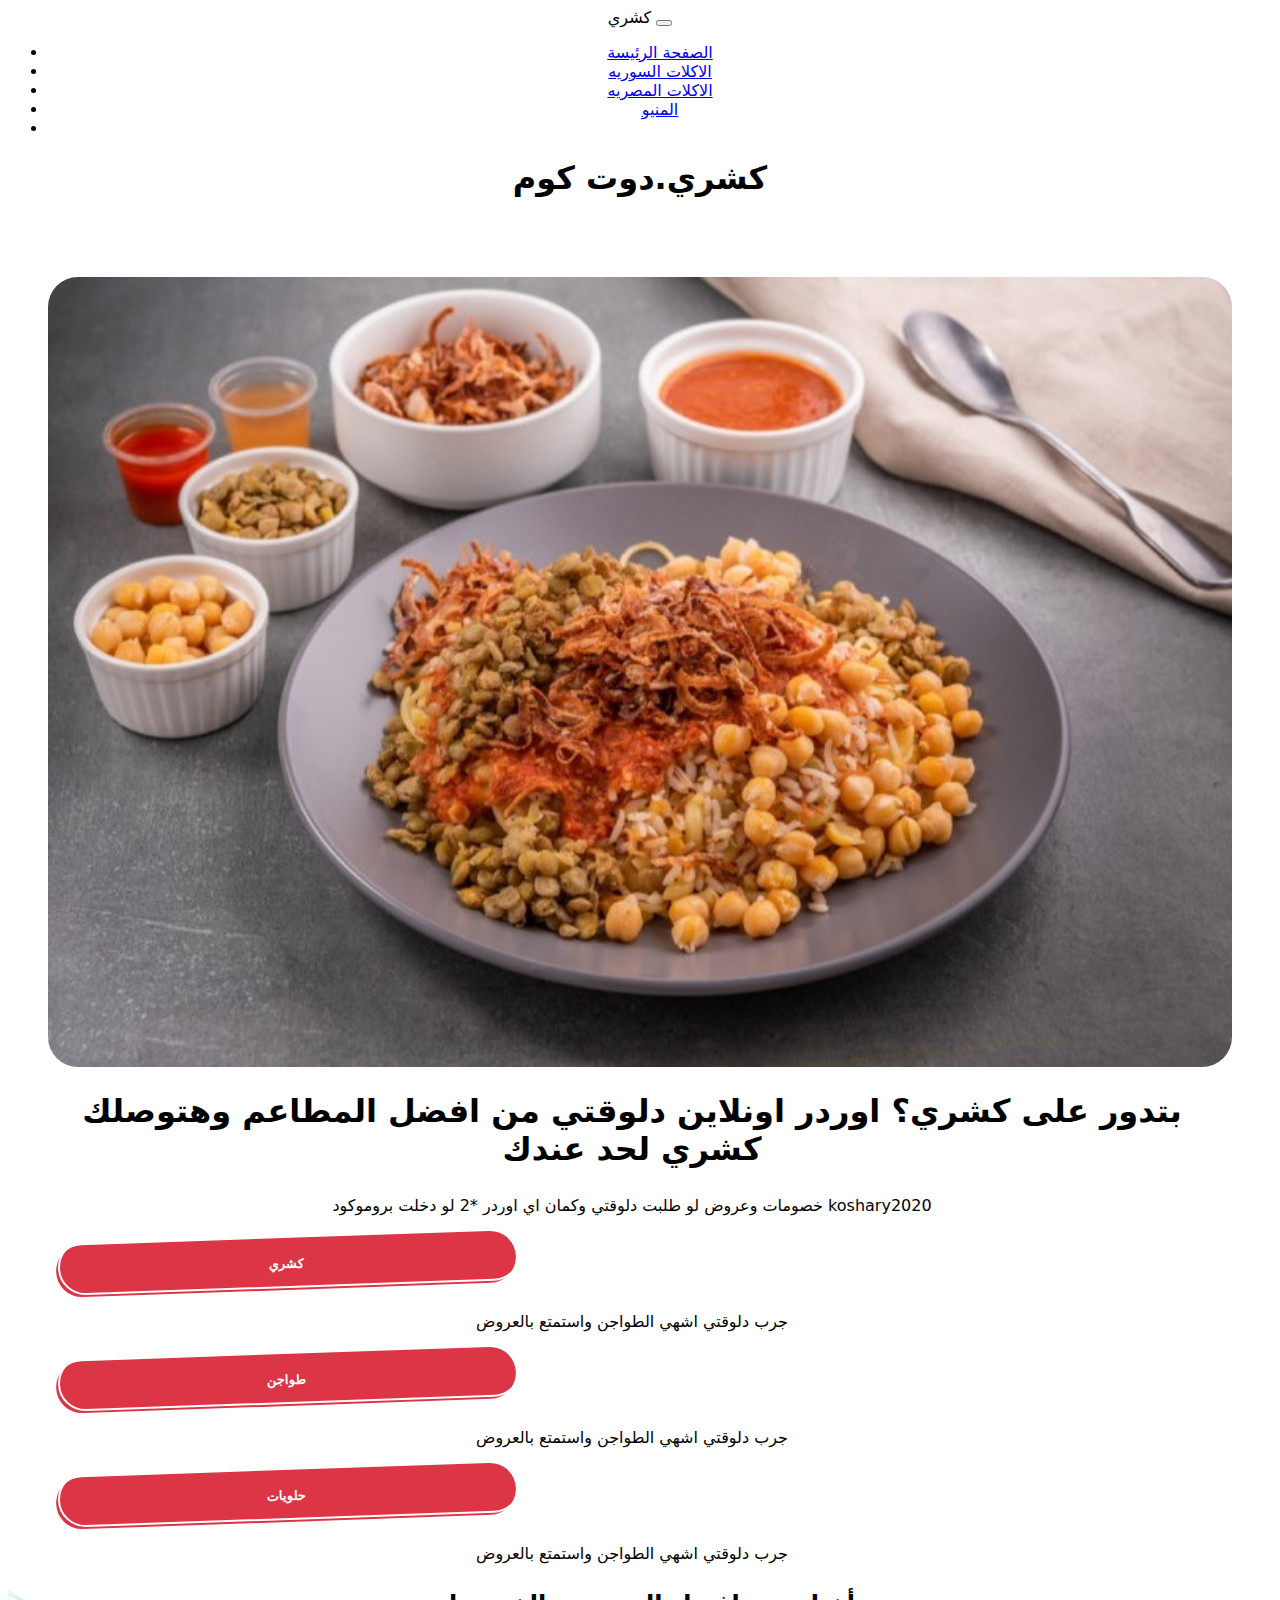
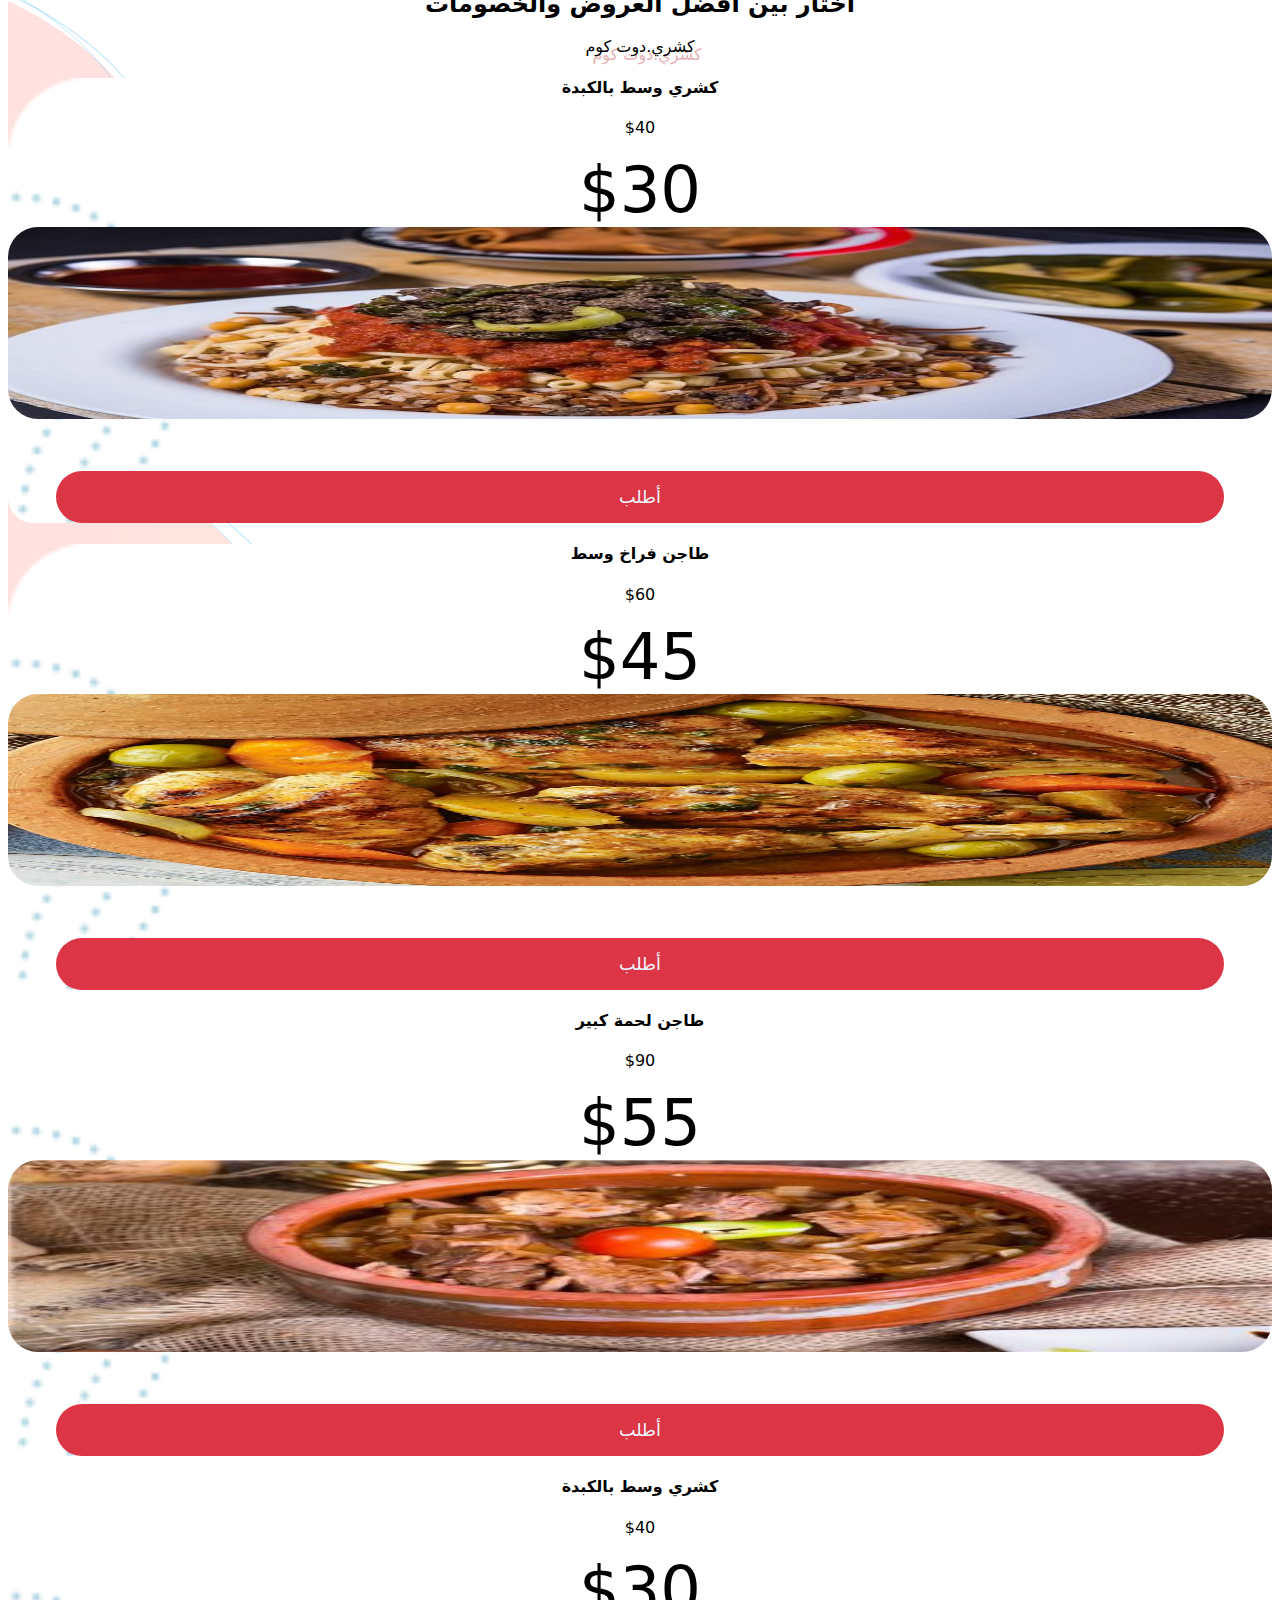
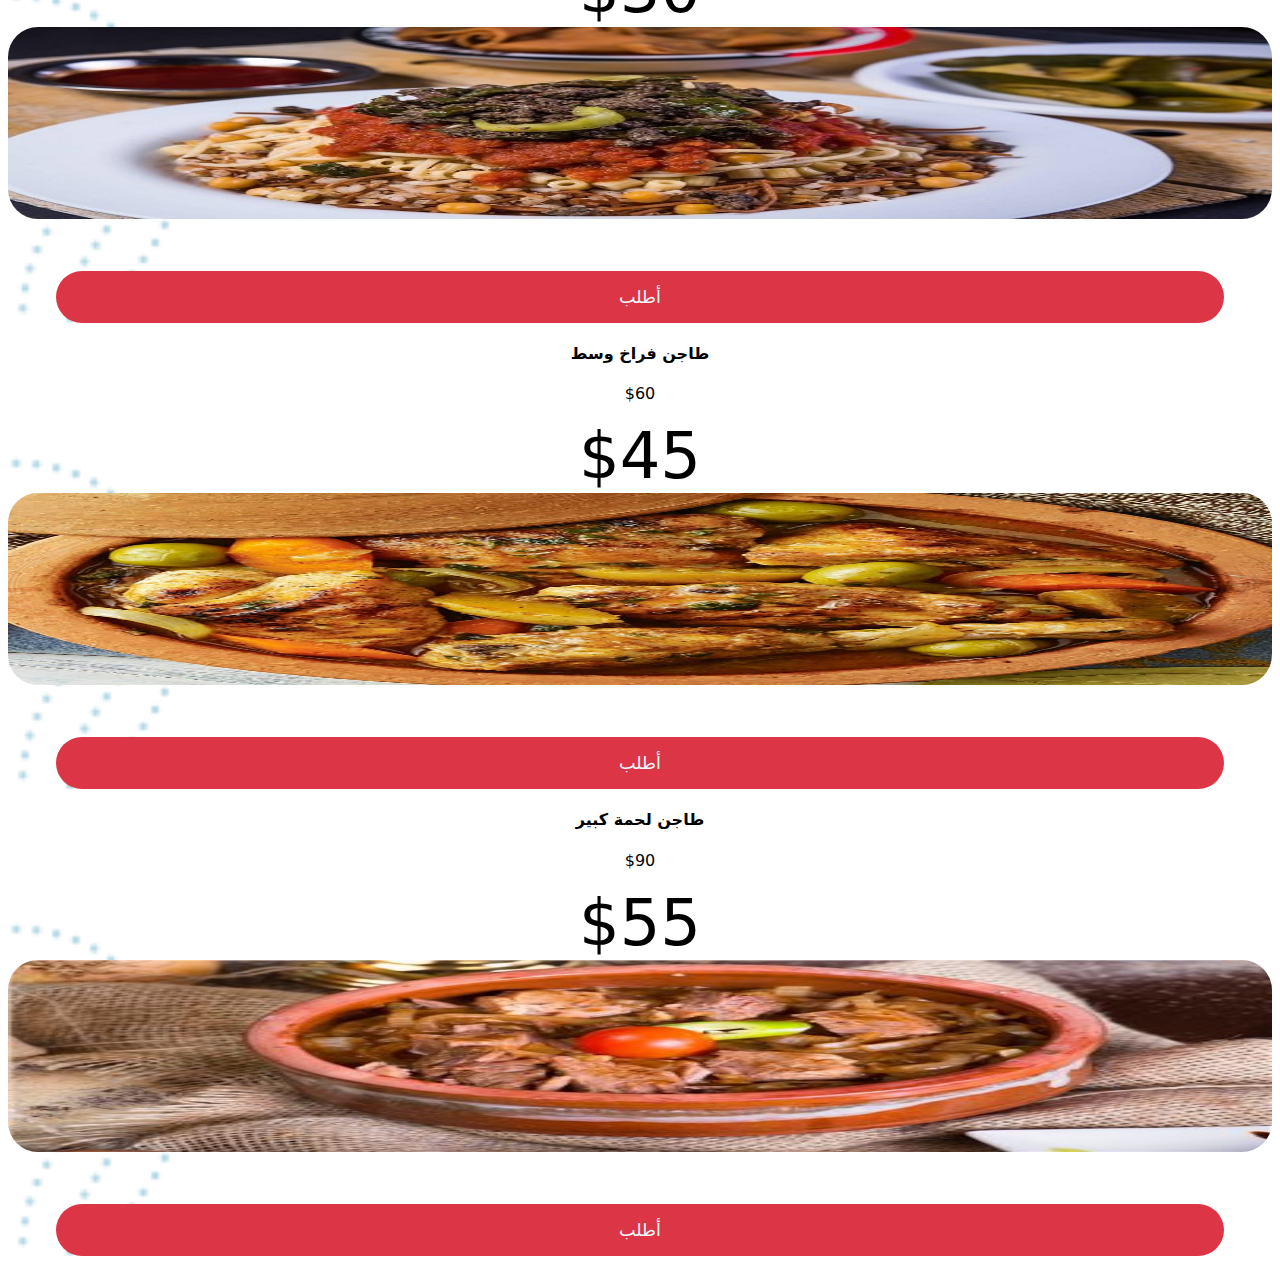
<file: index.html>
<!DOCTYPE html>
<html lang="en">

<head>
    <meta charset="UTF-8">
    <meta http-equiv="X-UA-Compatible" content="IE=edge">
    <meta name="viewport" content="width=device-width, initial-scale=1.0">
    <title>Document</title>
    <!-- <link rel="stylesheet" href="./css/bootstrap.min.css"> -->
    <link href="https://cdn.jsdelivr.net/npm/bootstrap@5.1.1/dist/css/bootstrap.min.css" rel="stylesheet" integrity="sha384-F3w7mX95PdgyTmZZMECAngseQB83DfGTowi0iMjiWaeVhAn4FJkqJByhZMI3AhiU" crossorigin="anonymous">
    <link rel="stylesheet" href="./css/lab1.css">
</head>

<body>
    <nav class="   navbar navbar-expand-lg navbar-dark  fw-normal fixed-top fs-5 navbar-dark bg-danger">
        <div class="container">
            <a class="navbar-brand">كشري</a>
            <button class="navbar-toggler" type="button" data-bs-toggle="collapse" data-bs-target="#navbarNav" aria-controls="navbarNav" aria-expanded="false" aria-label="Toggle navigation">
            <span class="navbar-toggler-icon"></span>
          </button>
            <div class="collapse navbar-collapse ms-auto" id="navbarNav">
                <ul class="nav-items navbar-nav ms-auto">
                    <li class=" nav-item mx-3">
                        <a class="nav-link active " aria-current="page" href="#">الصفحة الرئيسة</a>
                    </li>
                    <li class="nav-item mx-3">
                        <a class="nav-link " href="#">الاكلات السوريه</a>
                    </li>
                    <li class="nav-item mx-3">
                        <a class="nav-link " href="#">الاكلات المصريه</a>
                    </li>
                    <li class="nav-item mx-3 ">
                        <a class="nav-link " href="#">المنيو</a>
                    </li>
                    <li class="nav-item mx-3">
                        <a class="nav-link " href="#"></a>
                    </li>

                </ul>
            </div>
        </div>
    </nav>
    <h1 class="bs-linebreak text-center fw-bolder mb-5 fs-1 lh-base pb-4">كشري.دوت كوم</h1>
    <section class="sec_1 mt-5">
        <div class="container">
            <div class="row align-items-center">
                <div class="left col-6 ">
                    <figure class="img_left ">
                        <img class="img-fluid" src="./koshary (1).jpg" alt="">
                    </figure>
                </div>
                <div class="rieght col-6 ">
                    <div class="reight_head text-start">
                        <h1 class="bs-linebreak fw-bold fs-2 lh-base pb-4">
                            بتدور على
                            <span class=" text-danger">كشري؟</span> اوردر اونلاين دلوقتي من افضل المطاعم وهتوصلك كشري لحد عندك
                        </h1>
                        <p class="  lh-base pb-5">خصومات وعروض لو طلبت دلوقتي وكمان اي اوردر *2 لو دخلت بروموكود koshary2020
                        </p>
                    </div>
                    <div class=" items row">
                        <div class="col-4">
                            <div class="item">
                                <div class="count">
                                    <div class="count_num display-1">
                                        <button class="button-53 fs-2 fw-bold mt-3 mb-2 " role="button">كشري</button>
                                        <!-- <h2 class=" fs-1 fw-bold mt-3 mb-2">كشري </h2> -->
                                    </div>
                                    <div class="pb-4 mb-2    count_title text-danger border-bottom "></div>
                                    <p class="lh-base p-3 ps-1">جرب دلوقتي اشهي الطواجن واستمتع بالعروض</p>
                                </div>
                            </div>
                        </div>
                        <div class="col-4">
                            <div class="item">
                                <div class="count">

                                    <div class="count_num display-1">
                                        <button class="button-53 fs-2 fw-bold mt-3 mb-2 " role="button">طواجن</button>
                                        <!-- <h2 class=" fs-1 fw-bold mt-3 mb-2"> طواجن </h2> -->
                                    </div>
                                    <div class="pb-4 mb-2  count_title text-danger border-bottom "></div>
                                    <p class="lh-base p-3 ps-1">جرب دلوقتي اشهي الطواجن واستمتع بالعروض</p>
                                </div>
                            </div>
                        </div>
                        <div class="col-4">
                            <div class="item">
                                <div class="count">

                                    <div class="count_num display-1">
                                        <button class="button-53 fs-2 fw-bold mt-3 mb-2 " role="button">حلويات</button>
                                        <!-- <h2 class=" fs-1 fw-bold mt-3 mb-2">حلويات</h2> -->
                                    </div>
                                    <div class="pb-4 mb-2    count_title text-danger border-bottom "></div>
                                    <p class="lh-base p-3 ps-1">جرب دلوقتي اشهي الطواجن واستمتع بالعروض</p>
                                </div>
                            </div>
                        </div>
                    </div>
                </div>
            </div>
        </div>
    </section>

    <section class="pricing mt-5">
        <div class="container">
            <div class="row mb-5">
                <div class="col-6 offset-3 text-center">
                    <div class="pricing_head mx-5">
                        <h2 class=" bs-linebreak fw-bold fs-1   ">أختار بين افضل العروض والخصومات </h2>
                        <span class="p_shadw text-danger fw-bold fs-1 pb-4 opacity-25 "> كشري.دوت كوم</span>
                    </div>
                </div>
            </div>
            <div class="row">
                <div class="col-lg-4 text-center  ">
                    <div class="price_item   shadow-lg p-3 mb-5  ">
                        <h4 class=" fw-bold fs-3 mt-2 mb-2">كشري وسط بالكبدة</h4>
                        <p class="text-decoration-line-through fst-italic  m-2 text-danger ">$40</p>
                        <div class="Hnum  text-danger  fw-bold   py-2">$30</div>
                        <div class="imgo">
                            <img src="./kbda.jpg" alt="">
                        </div>
                        <div class="get_start ">
                            أطلب
                        </div>
                    </div>
                </div>
                <div class="col-lg-4 text-center  ">
                    <div class="price_item   shadow-lg p-3 mb-5  ">
                        <h4 class=" fw-bold fs-3 mt-2 mb-2">طاجن فراخ وسط</h4>
                        <p class="text-decoration-line-through fst-italic   m-2 text-danger ">$60</p>
                        <div class="Hnum  text-danger  fw-bold   py-2">$45</div>
                        <div class="imgo">
                            <img src="./frakh.jpg" alt="">
                        </div>
                        <div class="get_start ">
                            أطلب
                        </div>
                    </div>
                </div>
                <div class="col-lg-4 text-center  ">
                    <div class="price_item   shadow-lg p-3 mb-5  ">
                        <h4 class=" fw-bold fs-3 mt-2 mb-2">طاجن لحمة كبير</h4>
                        <p class="text-decoration-line-through fst-italic  m-2 text-danger ">$90</p>
                        <div class="Hnum  text-danger  fw-bold   py-2">$55</div>
                        <div class="imgo">
                            <img src="./lhma.jpg" alt="">
                        </div>
                        <div class="get_start ">
                            أطلب
                        </div>
                    </div>
                </div>

            </div>
            <div class="row">
                <div class="col-lg-4 text-center  ">
                    <div class="price_item   shadow-lg p-3 mb-5  ">
                        <h4 class=" fw-bold fs-3 mt-2 mb-2">كشري وسط بالكبدة</h4>
                        <p class="text-decoration-line-through fst-italic  m-2 text-danger ">$40</p>
                        <div class="Hnum  text-danger  fw-bold   py-2">$30</div>
                        <div class="imgo">
                            <img src="./kbda.jpg" alt="">
                        </div>
                        <div class="get_start ">
                            أطلب
                        </div>
                    </div>
                </div>
                <div class="col-lg-4 text-center  ">
                    <div class="price_item   shadow-lg p-3 mb-5  ">
                        <h4 class=" fw-bold fs-3 mt-2 mb-2">طاجن فراخ وسط</h4>
                        <p class="text-decoration-line-through fst-italic  m-2 text-danger ">$60</p>
                        <div class="Hnum  text-danger  fw-bold   py-2">$45</div>
                        <div class="imgo">
                            <img src="./frakh.jpg" alt="">
                        </div>
                        <div class="get_start ">
                            أطلب
                        </div>
                    </div>
                </div>
                <div class="col-lg-4 text-center  ">
                    <div class="price_item   shadow-lg p-3 mb-5  ">
                        <h4 class=" fw-bold fs-3 mt-2 mb-2">طاجن لحمة كبير</h4>
                        <p class="text-decoration-line-through fst-italic  m-2 text-danger ">$90</p>
                        <div class="Hnum  text-danger  fw-bold   py-2">$55</div>
                        <div class="imgo">
                            <img src="./lhma.jpg" alt="">
                        </div>
                        <div class="get_start ">
                            أطلب
                        </div>
                    </div>
                </div>

            </div>
        </div>
    </section>










    <script src="./js/bootstrap.bundle.min.js"></script>
</body>

</html>
</file>
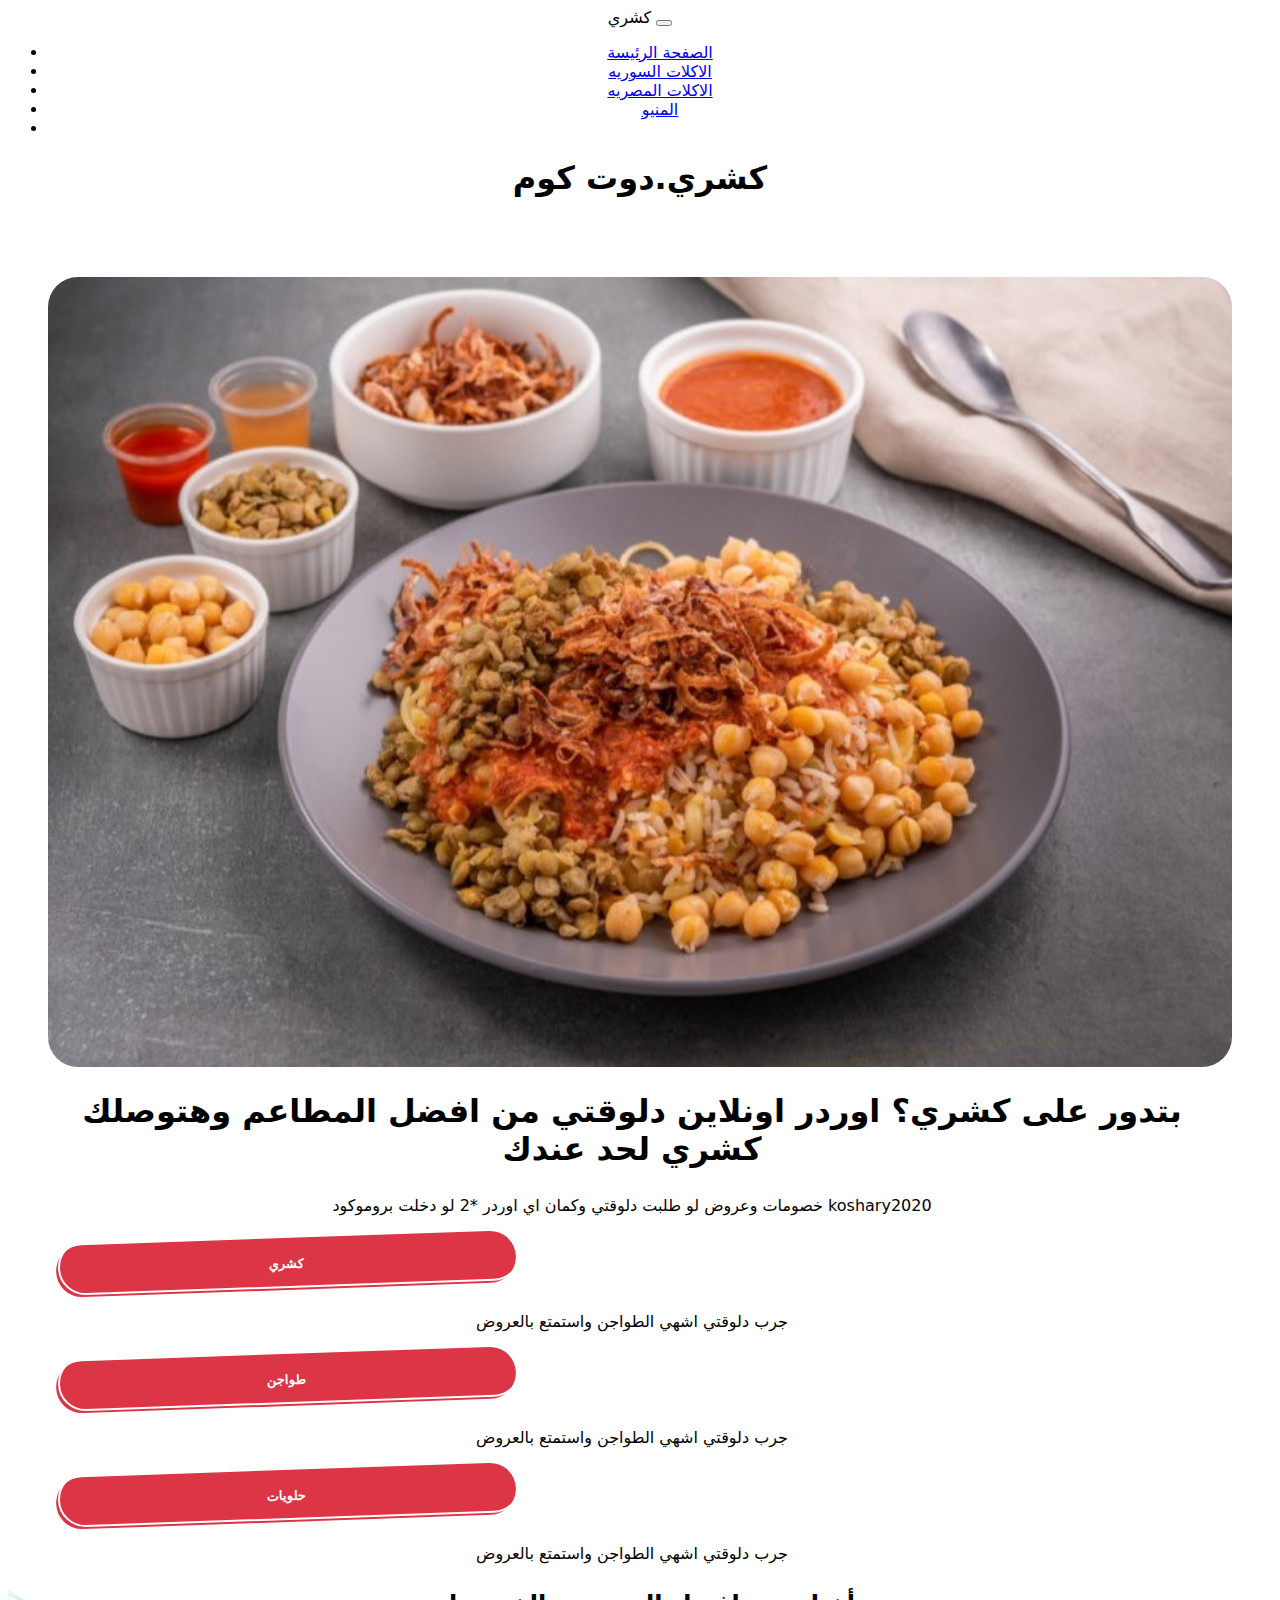
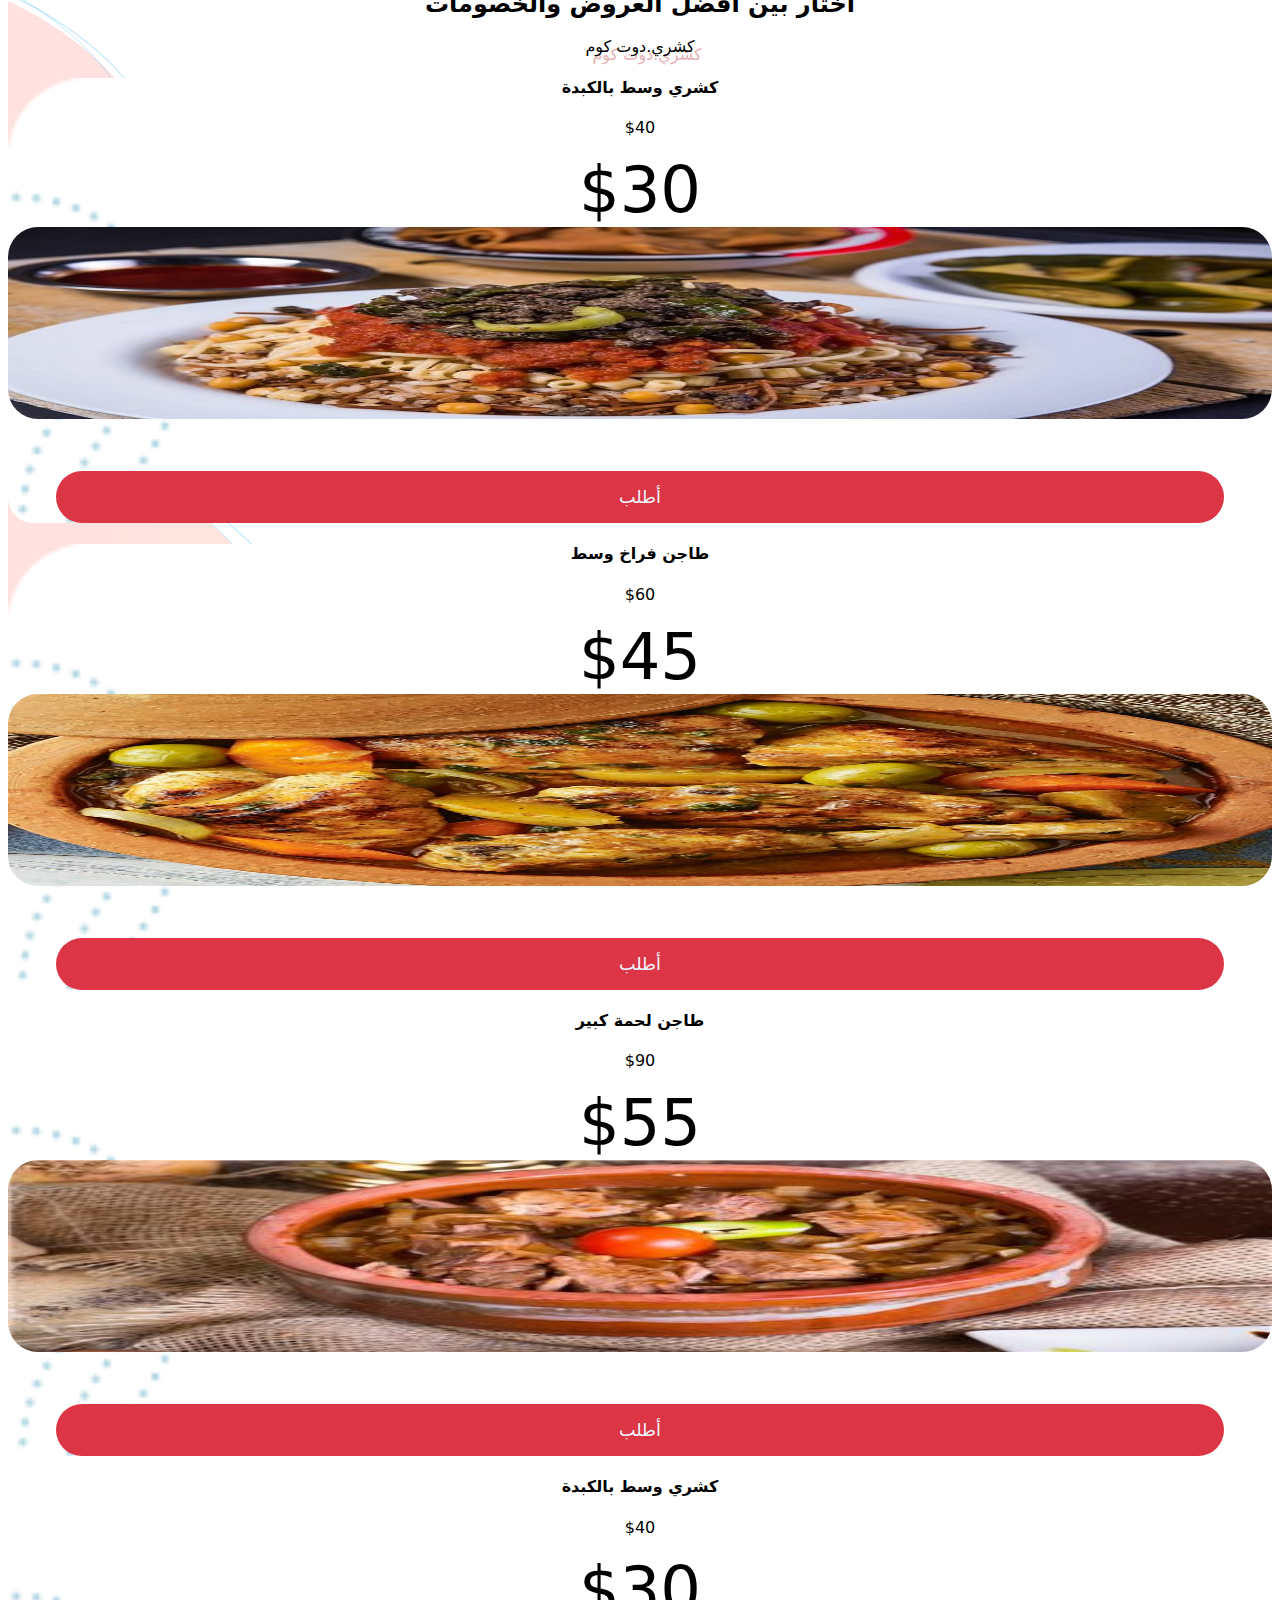
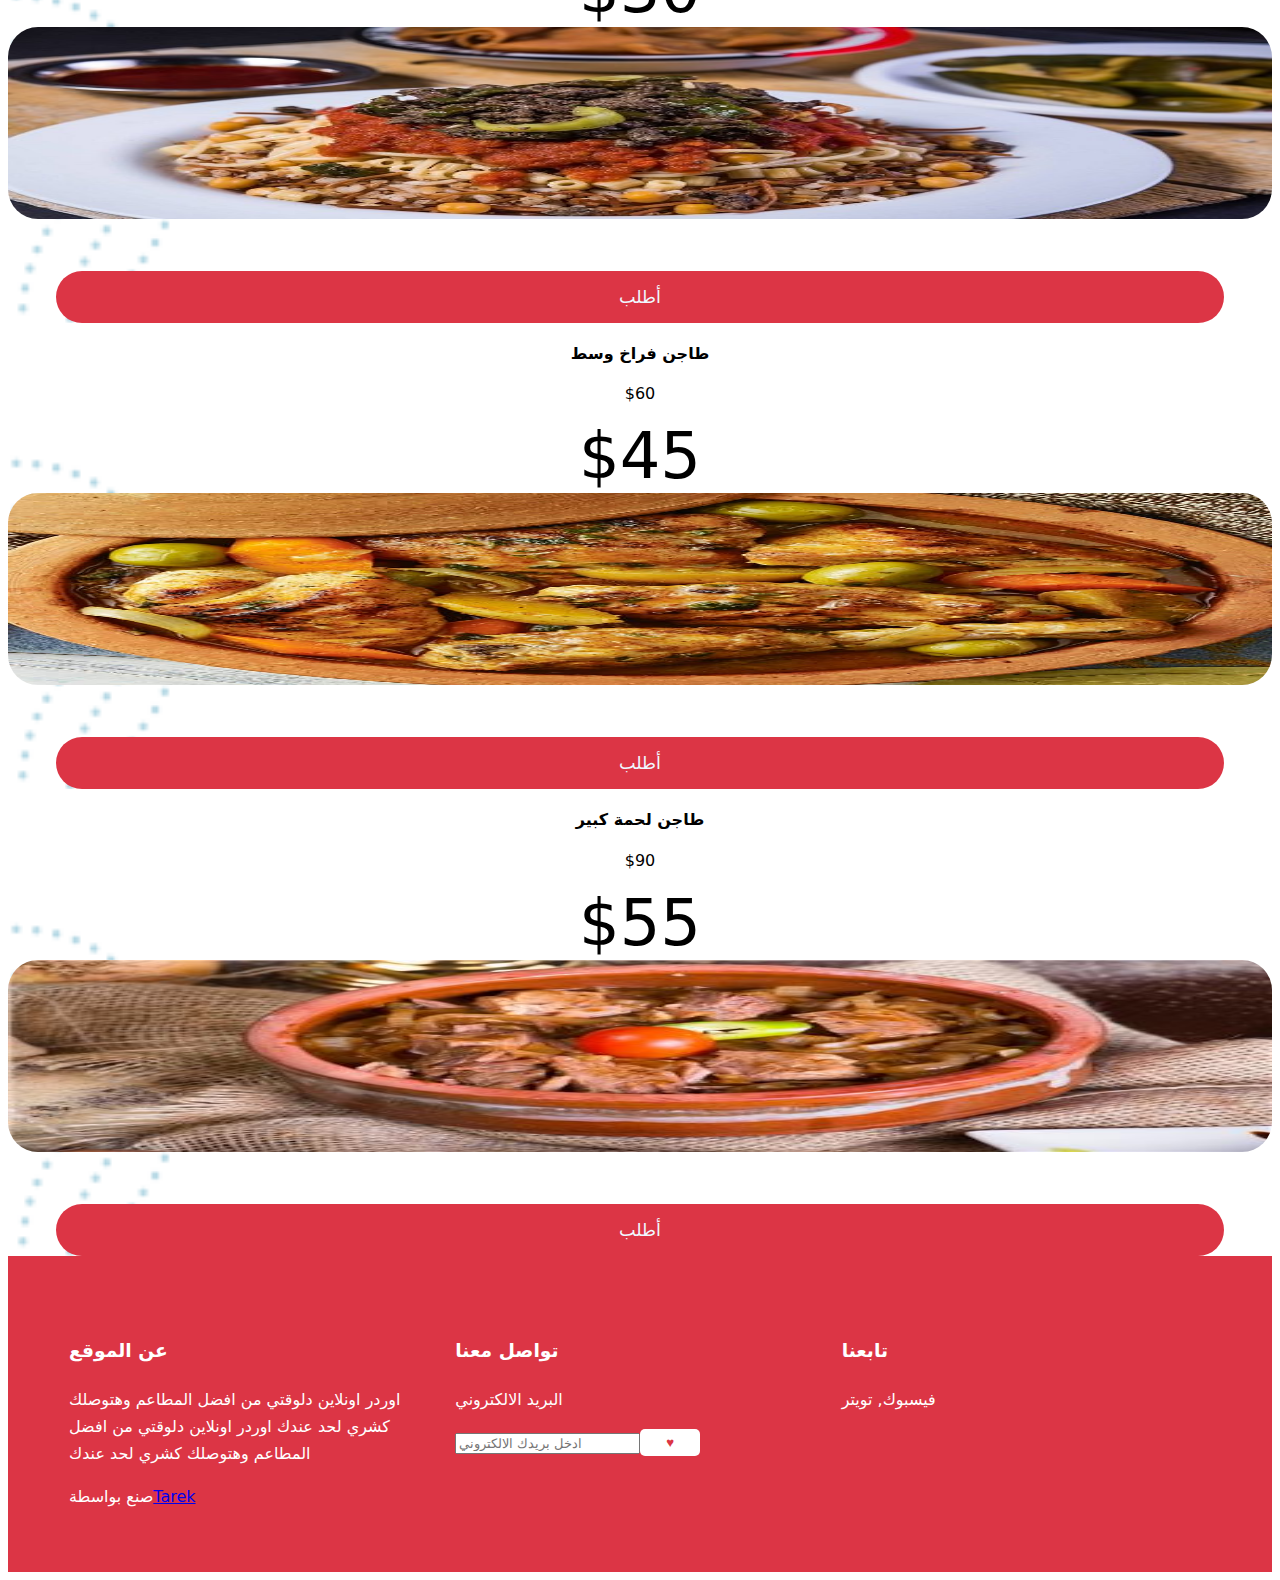
<file: lab1.html>
<!DOCTYPE html>
<html lang="en">

<head>
    <meta charset="UTF-8" />
    <meta http-equiv="X-UA-Compatible" content="IE=edge" />
    <meta name="viewport" content="width=device-width, initial-scale=1.0" />
    <title>Document</title>
    <!-- <link rel="stylesheet" href="./css/bootstrap.min.css"> -->
    <link href="https://cdn.jsdelivr.net/npm/bootstrap@5.1.1/dist/css/bootstrap.min.css" rel="stylesheet" integrity="sha384-F3w7mX95PdgyTmZZMECAngseQB83DfGTowi0iMjiWaeVhAn4FJkqJByhZMI3AhiU" crossorigin="anonymous" />
    <link rel="stylesheet" href="./css/lab1.css" />
</head>

<body>
    <nav class="
        navbar navbar-expand-lg navbar-dark
        fw-normal
        fixed-top
        fs-5
        navbar-dark
        bg-danger
      ">
        <div class="container">
            <a class="navbar-brand">كشري</a>
            <button class="navbar-toggler" type="button" data-bs-toggle="collapse" data-bs-target="#navbarNav" aria-controls="navbarNav" aria-expanded="false" aria-label="Toggle navigation">
          <span class="navbar-toggler-icon"></span>
        </button>
            <div class="collapse navbar-collapse ms-auto" id="navbarNav">
                <ul class="nav-items navbar-nav ms-auto">
                    <li class="nav-item mx-3">
                        <a class="nav-link active" aria-current="page" href="#">الصفحة الرئيسة</a
              >
            </li>
            <li class="nav-item mx-3">
              <a class="nav-link" href="#">الاكلات السوريه</a>
                    </li>
                    <li class="nav-item mx-3">
                        <a class="nav-link" href="#">الاكلات المصريه</a>
                    </li>
                    <li class="nav-item mx-3">
                        <a class="nav-link" href="#">المنيو</a>
                    </li>
                    <li class="nav-item mx-3">
                        <a class="nav-link" href="#"></a>
                    </li>
                </ul>
            </div>
        </div>
    </nav>
    <h1 class="bs-linebreak text-center fw-bolder mb-5 fs-1 lh-base pb-4">
        كشري.دوت كوم
    </h1>
    <section class="sec_1 mt-5">
        <div class="container">
            <div class="row align-items-center">
                <div class="left col-6">
                    <figure class="img_left">
                        <img class="img-fluid" src="./koshary (1).jpg" alt="" />
                    </figure>
                </div>
                <div class="rieght col-6">
                    <div class="reight_head text-start">
                        <h1 class="bs-linebreak fw-bold fs-2 lh-base pb-4">
                            بتدور على
                            <span class="text-danger">كشري؟</span> اوردر اونلاين دلوقتي من افضل المطاعم وهتوصلك كشري لحد عندك
                        </h1>
                        <p class="lh-base pb-5">
                            خصومات وعروض لو طلبت دلوقتي وكمان اي اوردر *2 لو دخلت بروموكود koshary2020
                        </p>
                    </div>
                    <div class="items row">
                        <div class="col-4">
                            <div class="item">
                                <div class="count">
                                    <div class="count_num display-1">
                                        <button class="button-53 fs-2 fw-bold mt-3 mb-2" role="button">
                        كشري
                      </button>
                                        <!-- <h2 class=" fs-1 fw-bold mt-3 mb-2">كشري </h2> -->
                                    </div>
                                    <div class="pb-4 mb-2 count_title text-danger border-bottom"></div>
                                    <p class="lh-base p-3 ps-1">
                                        جرب دلوقتي اشهي الطواجن واستمتع بالعروض
                                    </p>
                                </div>
                            </div>
                        </div>
                        <div class="col-4">
                            <div class="item">
                                <div class="count">
                                    <div class="count_num display-1">
                                        <button class="button-53 fs-2 fw-bold mt-3 mb-2" role="button">
                        طواجن
                      </button>
                                        <!-- <h2 class=" fs-1 fw-bold mt-3 mb-2"> طواجن </h2> -->
                                    </div>
                                    <div class="pb-4 mb-2 count_title text-danger border-bottom"></div>
                                    <p class="lh-base p-3 ps-1">
                                        جرب دلوقتي اشهي الطواجن واستمتع بالعروض
                                    </p>
                                </div>
                            </div>
                        </div>
                        <div class="col-4">
                            <div class="item">
                                <div class="count">
                                    <div class="count_num display-1">
                                        <button class="button-53 fs-2 fw-bold mt-3 mb-2" role="button">
                        حلويات
                      </button>
                                        <!-- <h2 class=" fs-1 fw-bold mt-3 mb-2">حلويات</h2> -->
                                    </div>
                                    <div class="pb-4 mb-2 count_title text-danger border-bottom"></div>
                                    <p class="lh-base p-3 ps-1">
                                        جرب دلوقتي اشهي الطواجن واستمتع بالعروض
                                    </p>
                                </div>
                            </div>
                        </div>
                    </div>
                </div>
            </div>
        </div>
    </section>

    <section class="pricing mt-5">
        <div class="container">
            <div class="row mb-5">
                <div class="col-6 offset-3 text-center">
                    <div class="pricing_head mx-5">
                        <h2 class="bs-linebreak fw-bold fs-1">
                            أختار بين افضل العروض والخصومات
                        </h2>
                        <span class="p_shadw text-danger fw-bold fs-1 pb-4 opacity-25">
                كشري.دوت كوم</span
              >
            </div>
          </div>
        </div>
        <div class="row">
          <div class="col-lg-4 text-center">
            <div class="price_item shadow-lg p-3 mb-5">
              <h4 class="fw-bold fs-3 mt-2 mb-2">كشري وسط بالكبدة</h4>
              <p
                class="text-decoration-line-through fst-italic m-2 text-danger"
              >
                $40
              </p>
              <div class="Hnum text-danger fw-bold py-2">$30</div>
              <div class="imgo">
                <img src="./kbda.jpg" alt="" />
              </div>
              <div class="get_start">أطلب</div>
            </div>
          </div>
          <div class="col-lg-4 text-center">
            <div class="price_item shadow-lg p-3 mb-5">
              <h4 class="fw-bold fs-3 mt-2 mb-2">طاجن فراخ وسط</h4>
              <p
                class="text-decoration-line-through fst-italic m-2 text-danger"
              >
                $60
              </p>
              <div class="Hnum text-danger fw-bold py-2">$45</div>
              <div class="imgo">
                <img src="./frakh.jpg" alt="" />
              </div>
              <div class="get_start">أطلب</div>
            </div>
          </div>
          <div class="col-lg-4 text-center">
            <div class="price_item shadow-lg p-3 mb-5">
              <h4 class="fw-bold fs-3 mt-2 mb-2">طاجن لحمة كبير</h4>
              <p
                class="text-decoration-line-through fst-italic m-2 text-danger"
              >
                $90
              </p>
              <div class="Hnum text-danger fw-bold py-2">$55</div>
              <div class="imgo">
                <img src="./lhma.jpg" alt="" />
              </div>
              <div class="get_start">أطلب</div>
            </div>
          </div>
        </div>
        <div class="row">
          <div class="col-lg-4 text-center">
            <div class="price_item shadow-lg p-3 mb-5">
              <h4 class="fw-bold fs-3 mt-2 mb-2">كشري وسط بالكبدة</h4>
              <p
                class="text-decoration-line-through fst-italic m-2 text-danger"
              >
                $40
              </p>
              <div class="Hnum text-danger fw-bold py-2">$30</div>
              <div class="imgo">
                <img src="./kbda.jpg" alt="" />
              </div>
              <div class="get_start">أطلب</div>
            </div>
          </div>
          <div class="col-lg-4 text-center">
            <div class="price_item shadow-lg p-3 mb-5">
              <h4 class="fw-bold fs-3 mt-2 mb-2">طاجن فراخ وسط</h4>
              <p
                class="text-decoration-line-through fst-italic m-2 text-danger"
              >
                $60
              </p>
              <div class="Hnum text-danger fw-bold py-2">$45</div>
              <div class="imgo">
                <img src="./frakh.jpg" alt="" />
              </div>
              <div class="get_start">أطلب</div>
            </div>
          </div>
          <div class="col-lg-4 text-center">
            <div class="price_item shadow-lg p-3 mb-5">
              <h4 class="fw-bold fs-3 mt-2 mb-2">طاجن لحمة كبير</h4>
              <p
                class="text-decoration-line-through fst-italic m-2 text-danger"
              >
                $90
              </p>
              <div class="Hnum text-danger fw-bold py-2">$55</div>
              <div class="imgo">
                <img src="./lhma.jpg" alt="" />
              </div>
              <div class="get_start">أطلب</div>
            </div>
          </div>
        </div>
      </div>
    </section>
    <div class="about">
      <div class="container">
        <div class="about_itme">
          <h3>عن الموقع</h3>
          <p>
            اوردر اونلاين دلوقتي من افضل المطاعم وهتوصلك كشري لحد عندك اوردر
            اونلاين دلوقتي من افضل المطاعم وهتوصلك كشري لحد عندك
          </p>
          <span>
            <i class="fas fa-heart"> </i>صنع بواسطة<a href="#">Tarek</a></span
          >
        </div>
        <div class="about_itme">
          <h3>تواصل معنا</h3>
          <p>البريد الالكتروني</p>
          <div class="about-input">
            <input type="email" placeholder="ادخل بريدك الالكتروني " />
            <button class="about-btn">♥</button>
          </div>
        </div>
        <div class="about_itme">
          <h3>تابعنا</h3>
          <p>فيسبوك, تويتر</p>
          <i class="fab fa-twitter-square"></i>
          <i class="fab fa-facebook-square"></i>
          <i class="fab fa-google-plus-g"></i>
        </div>
      </div>
    </div>
    <script src="./js/bootstrap.bundle.min.js"></script>
  </body>
</html>
</file>
<file: css/lab1.css>
@import url('https://fonts.googleapis.com/css2?family=Poppins:wght@100;200;300;400;500;600;700;800;900&display=swap');
body {
    /* font-family: Poppins; */
    text-align: center;
    font-family: ui-sans-serif, system-ui, -apple-system, system-ui, "Segoe UI", Roboto, "Helvetica Neue", Arial, "Noto Sans", sans-serif, "Apple Color Emoji", "Segoe UI Emoji", "Segoe UI Symbol", "Noto Color Emoji";
}

.sec_1 {
    margin-top: 5rem;
}

.img_left img {
    width: 100%;
    border-radius: 30px;
}

.rieght p {
    line-height: 2;
}

.pricing {
    background-image: url("../tables-left-dec.png");
    background-repeat: no-repeat;
    /* background-size: cover; */
}

.rieght {
    padding-right: 4rem;
    padding-left: 3em;
}

.price_item {
    border-radius: 25px 25px 25px 25px;
    text-align: center;
    background-image: url("../second-plan-bg.png");
    background-repeat: no-repeat;
    background-size: cover;
}

.price_item ul {
    list-style: none;
}

.listitem>li {
    line-height: 1.7;
    list-style: none;
    padding: .5em .5em
}

.Hnum {
    font-size: 4rem;
}

.get_start:hover {
    background-color: rgb(65, 103, 226, 75%)
}

.get_start {
    background-color: #DC3545;
    color: aliceblue;
    padding: 1rem 1.5rem;
    margin: 0rem 3rem;
    border-radius: 30px;
    font-size: 1.1rem;
}

.p_shadw {
    text-shadow: 7px 8px #e4b2b2;
}

.imgo img {
    width: 100%;
    border-radius: 30px;
    margin-bottom: 3em;
    height: 12rem
}


/* CSS */

.button-53 {
    background-color: #DC3545;
    border: 0 solid #E5E7EB;
    box-sizing: border-box;
    color: #ffffff;
    display: flex;
    font-size: .8rem;
    font-weight: 700;
    justify-content: center;
    line-height: 1.75rem;
    padding: .75rem 1.65rem;
    position: relative;
    text-align: center;
    text-decoration: none #363535 solid;
    text-decoration-thickness: auto;
    width: 100%;
    max-width: 460px;
    position: relative;
    cursor: pointer;
    transform: rotate(-2deg);
    user-select: none;
    -webkit-user-select: none;
    touch-action: manipulation;
    border-radius: 30px;
}

.button-53:after {
    content: '';
    position: absolute;
    border: 2px solid #ffffff;
    bottom: 2px;
    left: 2px;
    width: calc(100% - 1px);
    height: calc(100% - 1px);
    font-size: .8rem;
    border-radius: 30px;
}

.button-53:hover {
    background-color: rgb(65, 103, 226, 75%);
    color: #ffffff;
}

.about-input {
    position: relative;
    padding: 0 50px 0 0;
    color: #DC3545;
    border-radius: 10px;
}

.about-btn {
    position: absolute;
    width: 60px;
    height: 100%;
    background-color: #ffffff;
    color: #DC3545;
    border-radius: 5px;
    border: 0;
}

.about {
    text-align: center;
    background: #DC3545;
    color: rgb(255, 255, 255);
    overflow: hidden;
    padding: 50px;
}

.about_itme {
    width: 31.3%;
    float: left;
    text-align: left;
    margin: 11px;
    line-height: 1.7;
}

.about_mail {
    width: 50%;
}
</file>
